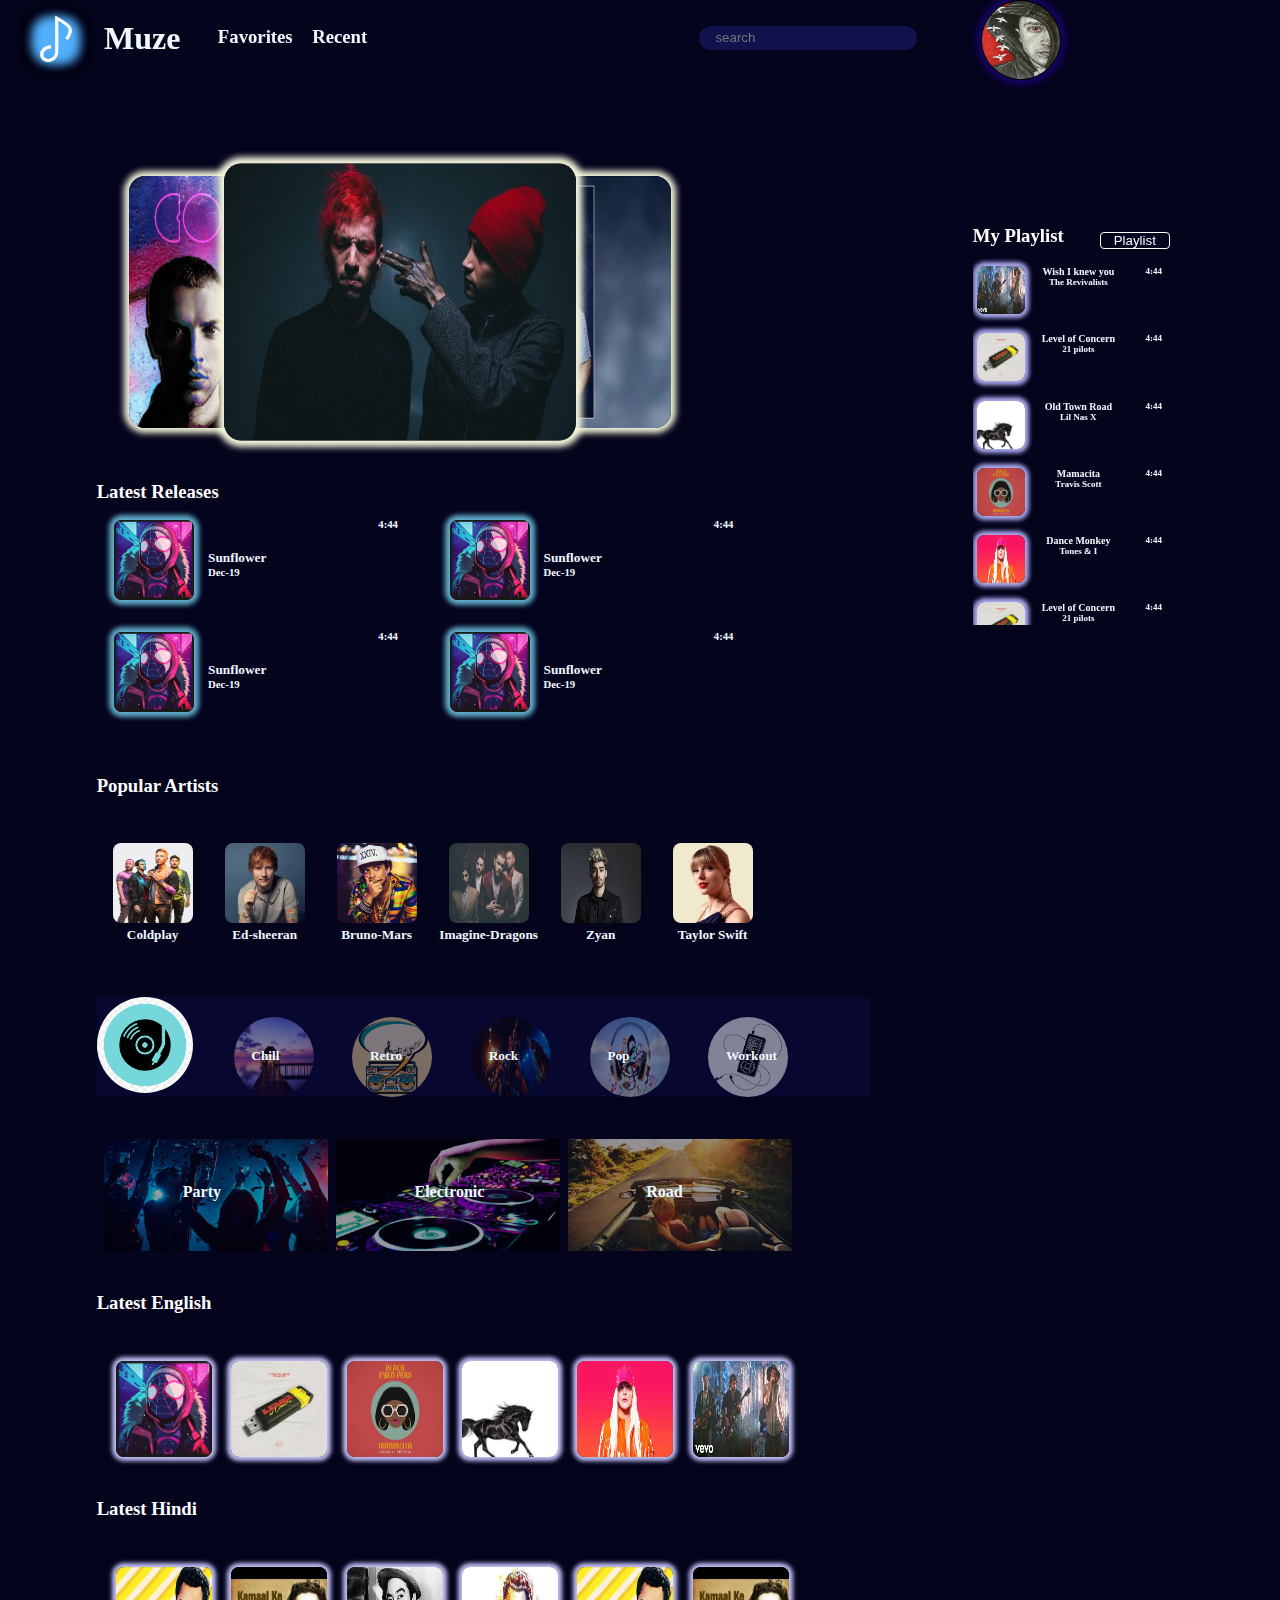
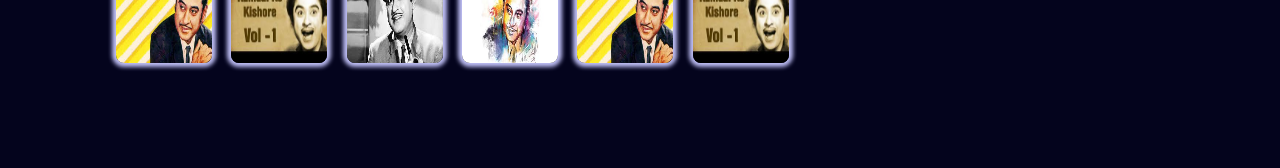
<file: index.html>
<!DOCTYPE html>
<html lang="en">
<head>
    <meta charset="UTF-8">
    <meta name="viewport" content="width=device-width, initial-scale=1.0">
    <title>Muze</title>
    <link rel="stylesheet" href="style.css">
    <link rel="stylesheet" href="https://use.fontawesome.com/releases/v5.5.0/css/all.css" integrity="sha384-B4dIYHKNBt8Bc12p+WXckhzcICo0wtJAoU8YZTY5qE0Id1GSseTk6S+L3BlXeVIU" crossorigin="anonymous">
    <link id="favicon" rel="icon" href="images/Icon/logo.png" type="image/png">
</head>
<body>
    <header>
       <nav>
            <div id="nav-content">
                <div id="logo">
                    <img src="images/Icon/logo.png" alt="">
                    <h1>Muze</h1>
                </div>   
                <div id="basics">
                    <h3>Favorites</h3>
                    <h3>Recent</h3>
                </div>
                <div id="searchbar">
                    <a href=""><i id="search" class="fas fa-search"></i></a> 
                        <input type="text" placeholder="search">
                        <a href=""><i id="mic" class="fas fa-microphone"></i></a>
                    </div>
                    <div id="profile">
                        <img src="images/profile.jpg" alt="">
                </div>
            </div> 
        </nav>    
    </header>
    <div id="content">
        <main>
            <div id="trending" class=".sec-content">
            <a href=""> <div id="first" class="banner relative">
                    <img src="images/banner/coldplay_banner.png" alt="">
                    <div class="play"><i class="fas fa-play"></i></div>
                </div></a>
                <a href=""> <div id="second" class="banner relative">
                    <img src="images/banner/twenty-one-pilots-1455106940-list-handheld-0.jpg" alt="">
                    <div class="play"><i class="fas fa-play"></i></div>
                </div></a>
                <a href=""> <div id="third" class="banner relative">
                    <img src="images/banner/maxresdefault.jpg" alt="">
                    <div class="play"><i class="fas fa-play"></i></div>
                </div></a>
            </div>
            <div id="latest-release" class="section">
                <h3 class="sec-heading">Latest Releases</h3>
                <div class="sec-content">
                    <div id="l-song_1"  class="latest-song">
                        <a href="#footer"><div class="image-play relative">
                            <img src="images/English-songs/sunflower.jpeg" alt="">
                            <div class="play"><i class="fas fa-play"></i></div>
                        </div></a>
                        <ul class="song-info">
                        <li><h5>Sunflower</h5></li>
                        <li><h6>Dec-19</h6></li>
                        </ul>
                        <ul class="song-duration">
                            <li><a href="#dropmenu_1"><i id="dots" class="fas fa-ellipsis-h"></i></a></li>
                            <li><h6>4:44</h6></li>
                        </ul>  
                        <div id="dropmenu_1" class="dropmenu">
                            <ul>
                                <li><img src="Fontawesome/svgs/solid/play.svg" alt=""> Play now
                                <a href="#l-song_1"><img id="close" src="Fontawesome/svgs/solid/plus.svg" alt=""></a></li>
                                <hr>
                                <li><img src="Fontawesome/svgs/solid/plus-square.svg" alt="">Add to queue</li>
                                <hr>
                                <li><img src="Fontawesome/svgs/solid/heart.svg" alt="">Add to favourites</li>
                                <hr>
                                <li><img src="Fontawesome/svgs/solid/info-circle.svg" alt="">Get info</li>
                            </ul>
                        </div>
                    </div> 
                    <div id="l-song_2" class="latest-song">
                        <a href="#footer"><div class="image-play relative">
                            <img src="images/English-songs/sunflower.jpeg" alt="">
                            <div class="play"><i class="fas fa-play"></i></div>
                        </div></a>
                    <ul class="song-info">
                    <li><h5>Sunflower</h5></li>
                    <li><h6>Dec-19</h6></li>
                    </ul>
                    <ul class="song-duration">
                        <li><a href="#dropmenu_2"><i class="fas fa-ellipsis-h"></i></a></li>
                        <li><h6>4:44</h6></li>
                    </ul>  
                    <div id="dropmenu_2" class="dropmenu">
                        <ul>
                            <li><img src="Fontawesome/svgs/solid/play.svg" alt=""> Play now
                            <a href="#l-song_2"><img id="close" src="Fontawesome/svgs/solid/plus.svg" alt=""></a></li>
                            <hr>
                            <li><img src="Fontawesome/svgs/solid/plus-square.svg" alt="">Add to queue</li>
                            <hr>
                            <li><img src="Fontawesome/svgs/solid/heart.svg" alt="">Add to favourites</li>
                            <hr>
                            <li><img src="Fontawesome/svgs/solid/info-circle.svg" alt="">Get info</li>
                        </ul>
                    </div>
                </div> 
                <div id="l-song_3" class="latest-song">
                    <a href="#footer"><div class="image-play relative">
                        <img src="images/English-songs/sunflower.jpeg" alt="">
                        <div class="play"><i class="fas fa-play"></i></div>
                    </div></a>
                    <ul class="song-info">
                    <li><h5>Sunflower</h5></li>
                    <li><h6>Dec-19</h6></li>
                    </ul>
                    <ul class="song-duration">
                        <li><a href="#dropmenu_3"><i class="fas fa-ellipsis-h"></i></a></li>
                        <li><h6>4:44</h6></li>
                    </ul>  
                    <div id="dropmenu_3" class="dropmenu">
                        <ul>
                            <li><img src="Fontawesome/svgs/solid/play.svg" alt=""> Play now
                            <a href="#l-song_3"><img id="close" src="Fontawesome/svgs/solid/plus.svg" alt=""></a></li>
                            <hr>
                            <li><img src="Fontawesome/svgs/solid/plus-square.svg" alt="">Add to queue</li>
                            <hr>
                            <li><img src="Fontawesome/svgs/solid/heart.svg" alt="">Add to favourites</li>
                            <hr>
                            <li><img src="Fontawesome/svgs/solid/info-circle.svg" alt="">Get info</li>
                        </ul>
                    </div>
                </div> 
                <div id="l-song_4" class="latest-song">
                    <a href="#footer"><div class="image-play relative">
                        <img src="images/English-songs/sunflower.jpeg" alt="">
                        <div class="play"><i class="fas fa-play"></i></div>
                    </div></a>
                    <ul class="song-info">
                    <li><h5>Sunflower</h5></li>
                    <li><h6>Dec-19</h6></li>
                    </ul>
                    <ul class="song-duration">
                        <li><a href="#dropmenu_4"><i class="fas fa-ellipsis-h"></i></a></li>
                        <li><h6>4:44</h6></li>
                    </ul>  
                    <div id="dropmenu_4" class="dropmenu">
                        <ul>
                            <li><img src="Fontawesome/svgs/solid/play.svg" alt=""> Play now
                            <a href="#l-song_4"><img id="close" src="Fontawesome/svgs/solid/plus.svg" alt=""></a></li>
                            <hr>
                            <li><img src="Fontawesome/svgs/solid/plus-square.svg" alt="">Add to queue</li>
                            <hr>
                            <li><img src="Fontawesome/svgs/solid/heart.svg" alt="">Add to favourites</li>
                            <hr>
                            <li><img src="Fontawesome/svgs/solid/info-circle.svg" alt="">Get info</li>
                        </ul>
                    </div>
                </div> 
            </div>
            </div>
            <div id="popular-artists" class="section">
                <h3 class="sec-heading">Popular Artists</h3>
                <div class="sec-content">
                    <a class="artist relative" href="playlist.html"><div ><img src="images/coldplay.png" alt="">
                        <div class="play"><i class="fas fa-play"></i></div><h5>Coldplay</h5>
                    </div></a>
                    <div class="artist relative"><img src="images/Ed-sheeran.jpeg" alt="">
                        <div class="play"><i class="fas fa-play"></i></div><h5>Ed-sheeran</h5>
                    </div>
                    <div class="artist relative"><img src="images/Bruno-mars.jpeg" alt="">
                        <div class="play"><i class="fas fa-play"></i></div><h5>Bruno-Mars</h5>
                    </div>
                    <div class="artist relative"><img src="images/imagine-dragons.jpeg" alt="">
                        <div class="play"><i class="fas fa-play"></i></div><h5>Imagine-Dragons</h5>
                    </div>
                    <div class="artist relative"><img src="images/Zyan.jpg" alt="">
                        <div class="play"><i class="fas fa-play"></i></div><h5>Zyan</h5>
                    </div>
                    <div class="artist relative"><img src="images/taylor-swift.jpeg" alt="">
                        <div class="play"><i class="fas fa-play"></i></div><h5>Taylor Swift</h5>
                    </div>
                </div>
            </div>
            <div id="song-genres" class="section">
                <div class="sec-content">
                <div id="icon"><img src="images/Icon/Genres.png" alt=""></div>
                <div class="genre relative"><img src="images/Icon/Genres/chill.jpeg" alt="">
                    <div class="play"><i class="fas fa-play"></i></div><h5>Chill</h5></div>
                <div class="genre relative"><img src="images/Icon/Genres/retro.jpeg" alt="">
                    <div class="play"><i class="fas fa-play"></i></div><h5>Retro</h5></div>
                <div class="genre relative"><img src="images/Icon/Genres/rock.jpeg" alt="">
                    <div class="play"><i class="fas fa-play"></i></div><h5>Rock</h5></div>
                <div class="genre relative"><img src="images/Icon/Genres/pop.jpeg" alt="">
                    <div class="play"><i class="fas fa-play"></i></div><h5>Pop</h5></div>
                <div class="genre relative"><img src="images/Icon/Genres/workout.png" alt="">
                    <div class="play"><i class="fas fa-play"></i></div><h5>Workout</h5></div>
                </div>
            </div>
            <div id="song-moods" class="section">
                <div class="sec-content">
                <div class="mood "><img src="images/mood/download.jpeg" alt="">
                    <h4>Party</h4></div>
                <div class="mood"><img src="images/mood/edm.jpeg" alt="">
                    <h4>Electronic</h4></div>
                <div class="mood"><img src="images/mood/roadtrip.jpeg" alt="">
                    <h4>Road</h4></div>
                </div>    
            </div>
            <div id="english-songs " class="section">
                <h3 class="sec-heading">Latest English</h3>
                <div class="sec-content">
                    
                <div class="e-song relative"><img class="song-image" src="images/English-songs/sunflower.jpeg" alt="">
                    <div class="play"><i class="fas fa-play"></i></div></div>
                <div class="e-song relative"><img class="song-image" src="images/English-songs/level of concern.jpeg" alt="">
                    <div class="play"><i class="fas fa-play"></i></div></div>
                <div class="e-song relative"><img class="song-image" src="images/English-songs/mamacita.jpeg" alt="">
                    <div class="play"><i class="fas fa-play"></i></div></div>
                <div class="e-song relative"><img class="song-image" src="images/English-songs/old-town-road.jpeg" alt="">
                    <div class="play"><i class="fas fa-play"></i></div></div>
                <div class="e-song relative"><img class="song-image" src="images/English-songs/dance-monkey.jpeg" alt="">
                    <div class="play"><i class="fas fa-play"></i></div></div>
                <div class="e-song relative"><img class="song-image" src="images/English-songs/wish i knew u.jpeg" alt="">
                    <div class="play"><i class="fas fa-play"></i></div></div>
                </div>
            </div>
            <div id="hindi-songs" class="section">
                <h3 class="sec-heading">Latest Hindi</h3>
                <div class="sec-content">
                
                <div class="h-song relative"><img class="song-image" src="images/hindi songs/kk1.jpeg" alt="">
                    <div class="play"><i class="fas fa-play"></i></div></div>
                <div class="h-song relative"><img class="song-image" src="images/hindi songs/kk2.jpeg" alt="">
                    <div class="play"><i class="fas fa-play"></i></div></div>
                <div class="h-song relative"><img class="song-image" src="images/hindi songs/kk3.jpeg" alt="">
                    <div class="play"><i class="fas fa-play"></i></div></div>
                <div class="h-song relative"><img class="song-image" src="images/hindi songs/kk4.jpeg" alt="">
                    <div class="play"><i class="fas fa-play"></i></div></div>
                <div class="h-song relative"><img class="song-image" src="images/hindi songs/kk1.jpeg" alt="">
                    <div class="play"><i class="fas fa-play"></i></div></div>
                <div class="h-song relative"><img class="song-image" src="images/hindi songs/kk2.jpeg" alt="">
                    <div class="play"><i class="fas fa-play"></i></div></div>
                
            </div>
            </div>
        </main> 
        <aside>
            <div id="playlist-queue">
            <div id="Playlist">
                <h3 class="sec-heading">My Playlist</h3>
                <div class="my-song relative">
                    <img src="images/English-songs/wish i knew u.jpeg" alt="">
                    <div class="play"><i class="fas fa-play"></i></div>
                    <div class="song-info">
                        <ul>
                        <li><h5>Wish I knew you</h5></li>
                        <li><h6>The Revivalists</h6></li>
                        </ul>
                    </div>
                        <ul class="song-duration">
                            <li><i class="fas fa-ellipsis-h"></i></li>
                            <li><h6>4:44</h6></li>
                        </ul>    
                </div>
                <div class="my-song relative">
                    <img src="images/English-songs/level of concern.jpeg" alt="">
                    <div class="play"><i class="fas fa-play"></i></div>
                    <ul class="song-info">
                    <li><h5>Level of Concern</h5></li>
                    <li><h6>21 pilots</h6></li>
                    </ul>
                    <ul class="song-duration">
                        <li><i class="fas fa-ellipsis-h"></i></li>
                        <li><h6>4:44</h6></li>
                    </ul>    
                </div>
                <div class="my-song relative">
                    <img src="images/English-songs/old-town-road.jpeg" alt="">
                    <div class="play"><i class="fas fa-play"></i></div>
                    <ul class="song-info">
                    <li><h5>Old Town Road</h5></li>
                    <li><h6>Lil Nas X</h6></li>
                    </ul>
                    <ul class="song-duration">
                        <li><i class="fas fa-ellipsis-h"></i></li>
                        <li><h6>4:44</h6></li>
                    </ul>    
                </div>
                <div class="my-song relative">
                    <img src="images/English-songs/mamacita.jpeg" alt="">
                    <div class="play"><i class="fas fa-play"></i></div>
                    <ul class="song-info">
                    <li><h5>Mamacita</h5></li>
                    <li><h6>Travis Scott</h6></li>
                    </ul>
                    <ul class="song-duration">
                        <li><i class="fas fa-ellipsis-h"></i></li>
                        <li><h6>4:44</h6></li>
                    </ul>    
                </div>
                <div class="my-song relative">
                    <img src="images/English-songs/dance-monkey.jpeg" alt="">
                    <div class="play"><i class="fas fa-play"></i></div>
                    <ul class="song-info">
                    <li><h5>Dance Monkey</h5></li>
                    <li><h6>Tones & I</h6></li>
                    </ul>
                    <ul class="song-duration">
                        <li><i class="fas fa-ellipsis-h"></i></li>
                        <li><h6>4:44</h6></li>
                    </ul>    
                </div>
                <div class="my-song relative">
                    <img src="images/English-songs/level of concern.jpeg" alt="">
                    <div class="play"><i class="fas fa-play"></i></div>
                    <ul class="song-info">
                    <li><h5>Level of Concern</h5></li>
                    <li><h6>21 pilots</h6></li>
                    </ul>
                    <ul class="song-duration">
                        <li><i class="fas fa-ellipsis-h"></i></li>
                        <li><h6>4:44</h6></li>
                    </ul>    
                </div>
                <div class="my-song relative">
                    <img src="images/English-songs/old-town-road.jpeg" alt="">
                    <div class="play"><i class="fas fa-play"></i></div>
                    <ul class="song-info">
                    <li><h5>Old Town Road</h5></li>
                    <li><h6>Lil Nas X</h6></li>
                    </ul>
                    <ul class="song-duration">
                        <li><i class="fas fa-ellipsis-h"></i></li>
                        <li><h6>4:44</h6></li>
                    </ul>    
                </div>
                <div class="my-song relative">
                    <img src="images/English-songs/mamacita.jpeg" alt="">
                    <div class="play"><i class="fas fa-play"></i></div>
                    <ul class="song-info">
                    <li><h5>Mamacita</h5></li>
                    <li><h6>Travis Scott</h6></li>
                    </ul>
                    <ul class="song-duration">
                        <li><i class="fas fa-ellipsis-h"></i></li>
                        <li><h6>4:44</h6></li>
                    </ul>    
                </div>
                <div class="my-song relative">
                    <img src="images/English-songs/dance-monkey.jpeg" alt="">
                    <div class="play"><i class="fas fa-play"></i></div>
                    <ul class="song-info">
                    <li><h5>Dance Monkey</h5></li>
                    <li><h6>Tones & I</h6></li>
                    </ul>
                    <ul class="song-duration">
                        <li><i class="fas fa-ellipsis-h"></i></li>
                        <li><h6>4:44</h6></li>
                    </ul>    
                </div>
            </div>
            <div id="list-menu" class="dropdown">
                <button class="dropbtn">Playlist</button>
                <div class="dropdown-content">
                <a href="#list-menu">Playlist</a>
                <a href="#queue">Queue</a>
                </div>
            </div>
            <div id="queue">
                <h3 class="sec-heading">Queue</h3>
                <div class="my-song relative">
                    <img src="images/English-songs/level of concern.jpeg" alt="">
                    <div class="play"><i class="fas fa-play"></i></div>
                    <ul class="song-info">
                    <li><h5>Level of Concern</h5></li>
                    <li><h6>21 pilots</h6></li>
                    </ul>
                    <ul class="song-duration">
                        <li><i class="fas fa-ellipsis-h"></i></li>
                        <li><h6>4:44</h6></li>
                    </ul>    
                </div>
                <div class="my-song relative">
                    <img src="images/English-songs/wish i knew u.jpeg" alt="">
                    <div class="play"><i class="fas fa-play"></i></div>
                    <div class="song-info">
                    <ul>
                    <li><h5>Wish I knew you</h5></li>
                    <li><h6>The Revivalists</h6></li>
                    </ul>
                </div>
                <div class="song-duration">
                    <ul>
                        <li><i class="fas fa-ellipsis-h"></i></li>
                        <li><h6>4:44</h6></li>
                    </ul>    
                </div>
                </div>
                <div class="my-song relative">
                    <img src="images/English-songs/old-town-road.jpeg" alt="">
                    <div class="play"><i class="fas fa-play"></i></div>
                    <ul class="song-info">
                    <li><h5>Old Town Road</h5></li>
                    <li><h6>Lil Nas X</h6></li>
                    </ul>
                    <ul class="song-duration">
                        <li><i class="fas fa-ellipsis-h"></i></li>
                        <li><h6>4:44</h6></li>
                    </ul>    
                </div>
                <div class="my-song relative">
                    <img src="images/English-songs/mamacita.jpeg" alt="">
                    <div class="play"><i class="fas fa-play"></i></div>
                    <ul class="song-info">
                    <li><h5>Mamacita</h5></li>
                    <li><h6>Travis Scott</h6></li>
                    </ul>
                    <ul class="song-duration">
                        <li><i class="fas fa-ellipsis-h"></i></li>
                        <li><h6>4:44</h6></li>
                    </ul>    
                </div>
                <div class="my-song relative">
                    <img src="images/English-songs/dance-monkey.jpeg" alt="">
                    <div class="play"><i class="fas fa-play"></i></div>
                    <ul class="song-info">
                    <li><h5>Dance Monkey</h5></li>
                    <li><h6>Tones & I</h6></li>
                    </ul>
                    <ul class="song-duration">
                        <li><i class="fas fa-ellipsis-h"></i></li>
                        <li><h6>4:44</h6></li>
                    </ul>    
                </div>
                <div class="my-song relative">
                    <img src="images/English-songs/level of concern.jpeg" alt="">
                    <div class="play"><i class="fas fa-play"></i></div>
                    <ul class="song-info">
                    <li><h5>Level of Concern</h5></li>
                    <li><h6>21 pilots</h6></li>
                    </ul>
                    <ul class="song-duration">
                        <li><i class="fas fa-ellipsis-h"></i></li>
                        <li><h6>4:44</h6></li>
                    </ul>    
                </div>
                <div class="my-song relative">
                    <img src="images/English-songs/old-town-road.jpeg" alt="">
                    <div class="play"><i class="fas fa-play"></i></div>
                    <ul class="song-info">
                    <li><h5>Old Town Road</h5></li>
                    <li><h6>Lil Nas X</h6></li>
                    </ul>
                    <ul class="song-duration">
                        <li><i class="fas fa-ellipsis-h"></i></li>
                        <li><h6>4:44</h6></li>
                    </ul>    
                </div>
                <div class="my-song relative">
                    <img src="images/English-songs/mamacita.jpeg" alt="">
                    <div class="play"><i class="fas fa-play"></i></div>
                    <ul class="song-info">
                    <li><h5>Mamacita</h5></li>
                    <li><h6>Travis Scott</h6></li>
                    </ul>
                    <ul class="song-duration">
                        <li><i class="fas fa-ellipsis-h"></i></li>
                        <li><h6>4:44</h6></li>
                    </ul>    
                </div>
                <div class="my-song relative">
                    <img src="images/English-songs/dance-monkey.jpeg" alt="">
                    <div class="play"><i class="fas fa-play"></i></div>
                    <ul class="song-info">
                    <li><h5>Dance Monkey</h5></li>
                    <li><h6>Tones & I</h6></li>
                    </ul>
                    <ul class="song-duration">
                        <li><i class="fas fa-ellipsis-h"></i></li>
                        <li><h6>4:44</h6></li>
                    </ul>    
                </div>
            </div>
        </div>  
        </aside>   
    </div>
    <footer id="footer" >
        <div id="player">
            <div id="play-logo">
                    <div class="playing-song">
                        <img src="images/English-songs/sunflower.jpeg" alt="">
                        <ul class="song-info">
                        <li><h5>Sunflower</h5></li>
                        <li><h6>4:44</h6></li>
                        </ul>
                    </div>
            </div>   
            <a href="#l-song_1"><div id="terminator">
                <h1>X</h1>
            </div></a> 
        </div>
        
    </footer>
</body>
</html>
</file>
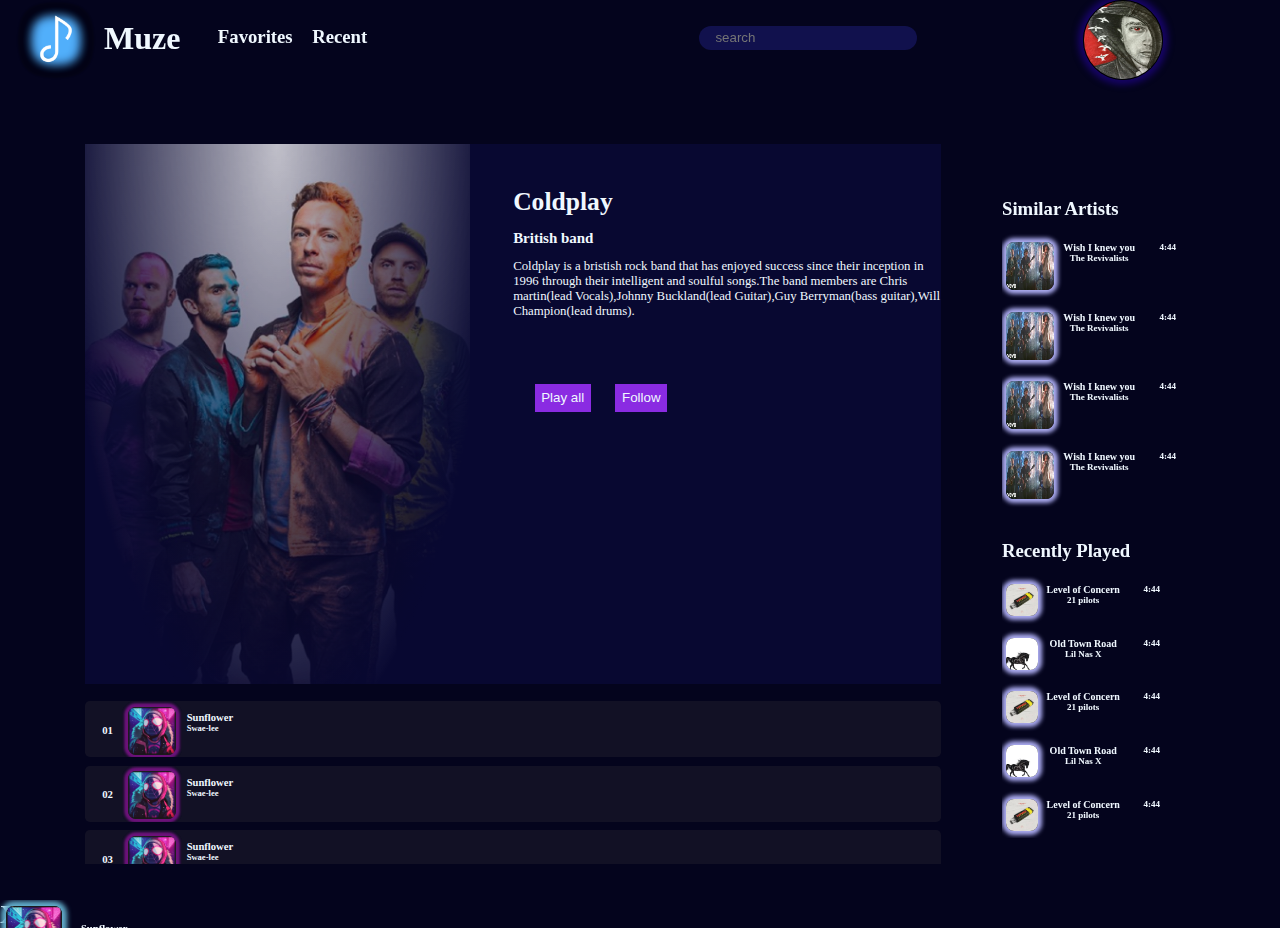
<file: playlist.html>
<!DOCTYPE html>
<html lang="en">
<head>
    <meta charset="UTF-8">
    <meta name="viewport" content="width=device-width, initial-scale=1.0">
    <link id="favicon" rel="icon" href="images/coldplay.png" type="image/png">
    <link rel="stylesheet" href="https://use.fontawesome.com/releases/v5.5.0/css/all.css" integrity="sha384-B4dIYHKNBt8Bc12p+WXckhzcICo0wtJAoU8YZTY5qE0Id1GSseTk6S+L3BlXeVIU" crossorigin="anonymous">
    <link rel="stylesheet" href="playlist.css">
    <title>Coldplay</title>
</head>
<body>
    <header>
        <nav>
            <div id="nav-content">
                <div id="logo">
                    <img src="images/Icon/logo.png" alt="">
                    <h1>Muze</h1>
                </div>   
                <div id="basics">
                    <h3>Favorites</h3>
                    <h3>Recent</h3>
                </div>
                <div id="searchbar">
                    <a href=""><i id="search" class="fas fa-search"></i></a> 
                        <input type="text" placeholder="search">
                        <a href=""><i id="mic" class="fas fa-microphone"></i></a>
                    </div>
                    <div id="profile">
                        <img src="images/profile.jpg" alt="">
                </div>
            </div> 
        </nav>    
    </header>
    <div id="content">
        <main>
            <div id="banner">
                <div id="banner-image">
                    
                </div>   
               <div class="description">
                   <h1 class="sub-sec">Coldplay</h1>
                   <h3 class="sub-sec">British band</h3>
                   <p class="sub-sec">
                       Coldplay is a bristish rock band that has enjoyed success since their inception in 1996 through their intelligent and soulful songs.The band members are Chris martin(lead Vocals),Johnny Buckland(lead Guitar),Guy Berryman(bass guitar),Will Champion(lead drums).
                   </p>
                   <div id="buttons">
                        <button>Play all</button>
                        <button>Follow</button>
                    </div>
               </div>
            </div>
            <div id="playlist-songs">
                
                <div class="song" id="target_song_1">
                    <div class="srno">
                        <h6>01</h6>
                    </div>
                    <a href="#footer">
                    <div class="image-play relative">
                        <img src="images/English-songs/sunflower.jpeg" alt="">
                        <div class="play"><i class="fas fa-play"></i></div>
                    </div>
                    </a>
                    <ul class="song-info">
                        <li><h5>Sunflower</h5></li>
                        <li><h6>Swae-lee</h6></li>
                    </ul>
                </div>
                <div class="song">
                    <div class="srno">
                        <h6>02</h6>
                    </div>
                    <div class="image-play relative">
                        <img src="images/English-songs/sunflower.jpeg" alt="">
                        <div class="play"><i class="fas fa-play"></i></div>
                    </div>
                    <ul class="song-info">
                        <li><h5>Sunflower</h5></li>
                        <li><h6>Swae-lee</h6></li>
                    </ul>
                </div>
                <div class="song">
                    <div class="srno">
                        <h6>03</h6>
                    </div>
                    <div class="image-play relative">
                        <img src="images/English-songs/sunflower.jpeg" alt="">
                        <div class="play"><i class="fas fa-play"></i></div>
                    </div>
                    <ul class="song-info">
                        <li><h5>Sunflower</h5></li>
                        <li><h6>Swae-lee</h6></li>
                    </ul>
                </div>
                <div class="song">
                    <div class="srno">
                        <h6>04</h6>
                    </div>
                    <div class="image-play relative">
                        <img src="images/English-songs/sunflower.jpeg" alt="">
                        <div class="play"><i class="fas fa-play"></i></div>
                    </div>
                    <ul class="song-info">
                        <li><h5>Sunflower</h5></li>
                        <li><h6>Swae-lee</h6></li>
                    </ul>
                </div>
                <div class="song">
                    <div class="srno">
                        <h6>05</h6>
                    </div>
                    <div class="image-play relative">
                        <img src="images/English-songs/sunflower.jpeg" alt="">
                        <div class="play"><i class="fas fa-play"></i></div>
                    </div>
                    <ul class="song-info">
                        <li><h5>Sunflower</h5></li>
                        <li><h6>Swae-lee</h6></li>
                    </ul>
                </div>
                <div class="song">
                    <div class="srno">
                        <h6>06</h6>
                    </div>
                    <div class="image-play relative">
                        <img src="images/English-songs/sunflower.jpeg" alt="">
                        <div class="play"><i class="fas fa-play"></i></div>
                    </div>
                    <ul class="song-info">
                        <li><h5>Sunflower</h5></li>
                        <li><h6>Swae-lee</h6></li>
                    </ul>
                </div>
                <div class="song">
                    <div class="srno">
                        <h6>07</h6>
                    </div>
                    <div class="image-play relative">
                        <img src="images/English-songs/sunflower.jpeg" alt="">
                        <div class="play"><i class="fas fa-play"></i></div>
                    </div>
                    <ul class="song-info">
                        <li><h5>Sunflower</h5></li>
                        <li><h6>Swae-lee</h6></li>
                    </ul>
                </div>
            </div>
        </main> 
        <aside>
            <div id="playlist-queue">
            <div id="related">
                <h3 class="sec-heading">Similar Artists</h3>
                <div class="my-song relative">
                    <img src="images/English-songs/wish i knew u.jpeg" alt="">
                    <div class="play"><i class="fas fa-play"></i></div>
                    <div class="song-info">
                        <ul>
                        <li><h5>Wish I knew you</h5></li>
                        <li><h6>The Revivalists</h6></li>
                        </ul>
                    </div>
                    <div class="song-duration">
                        <ul>
                            <li><i class="fas fa-ellipsis-h"></i></li>
                            <li><h6>4:44</h6></li>
                        </ul>    
                    </div>
                </div>
                <div class="my-song relative">
                    <img src="images/English-songs/wish i knew u.jpeg" alt="">
                    <div class="play"><i class="fas fa-play"></i></div>
                    <div class="song-info">
                        <ul>
                        <li><h5>Wish I knew you</h5></li>
                        <li><h6>The Revivalists</h6></li>
                        </ul>
                    </div>
                    <div class="song-duration">
                        <ul>
                            <li><i class="fas fa-ellipsis-h"></i></li>
                            <li><h6>4:44</h6></li>
                        </ul>    
                    </div>
                </div>
                <div class="my-song relative">
                    <img src="images/English-songs/wish i knew u.jpeg" alt="">
                    <div class="play"><i class="fas fa-play"></i></div>
                    <div class="song-info">
                        <ul>
                        <li><h5>Wish I knew you</h5></li>
                        <li><h6>The Revivalists</h6></li>
                        </ul>
                    </div>
                    <div class="song-duration">
                        <ul>
                            <li><i class="fas fa-ellipsis-h"></i></li>
                            <li><h6>4:44</h6></li>
                        </ul>    
                    </div>
                </div>
                <div class="my-song relative">
                    <img src="images/English-songs/wish i knew u.jpeg" alt="">
                    <div class="play"><i class="fas fa-play"></i></div>
                    <div class="song-info">
                        <ul>
                        <li><h5>Wish I knew you</h5></li>
                        <li><h6>The Revivalists</h6></li>
                        </ul>
                    </div>
                    <div class="song-duration">
                        <ul>
                            <li><i class="fas fa-ellipsis-h"></i></li>
                            <li><h6>4:44</h6></li>
                        </ul>    
                    </div>
                </div>
            </div>
            <div id="recent">
                <h3 class="sec-heading">Recently Played</h3>
                <div class="my-song relative">
                    <img src="images/English-songs/level of concern.jpeg" alt="">
                    <div class="play"><i class="fas fa-play"></i></div>
                    <ul class="song-info">
                    <li><h5>Level of Concern</h5></li>
                    <li><h6>21 pilots</h6></li>
                    </ul>
                    <ul class="song-duration">
                        <li><i class="fas fa-ellipsis-h"></i></li>
                        <li><h6>4:44</h6></li>
                    </ul>    
                </div>
                <div class="my-song relative">
                    <img src="images/English-songs/old-town-road.jpeg" alt="">
                    <div class="play"><i class="fas fa-play"></i></div>
                    <ul class="song-info">
                    <li><h5>Old Town Road</h5></li>
                    <li><h6>Lil Nas X</h6></li>
                    </ul>
                    <ul class="song-duration">
                        <li><i class="fas fa-ellipsis-h"></i></li>
                        <li><h6>4:44</h6></li>
                    </ul>    
                </div>
                <div class="my-song relative">
                    <img src="images/English-songs/level of concern.jpeg" alt="">
                    <div class="play"><i class="fas fa-play"></i></div>
                    <ul class="song-info">
                    <li><h5>Level of Concern</h5></li>
                    <li><h6>21 pilots</h6></li>
                    </ul>
                    <ul class="song-duration">
                        <li><i class="fas fa-ellipsis-h"></i></li>
                        <li><h6>4:44</h6></li>
                    </ul>    
                </div>
                <div class="my-song relative">
                    <img src="images/English-songs/old-town-road.jpeg" alt="">
                    <div class="play"><i class="fas fa-play"></i></div>
                    <ul class="song-info">
                    <li><h5>Old Town Road</h5></li>
                    <li><h6>Lil Nas X</h6></li>
                    </ul>
                    <ul class="song-duration">
                        <li><i class="fas fa-ellipsis-h"></i></li>
                        <li><h6>4:44</h6></li>
                    </ul>    
                </div>
                <div class="my-song relative">
                    <img src="images/English-songs/level of concern.jpeg" alt="">
                    <div class="play"><i class="fas fa-play"></i></div>
                    <ul class="song-info">
                    <li><h5>Level of Concern</h5></li>
                    <li><h6>21 pilots</h6></li>
                    </ul>
                    <ul class="song-duration">
                        <li><i class="fas fa-ellipsis-h"></i></li>
                        <li><h6>4:44</h6></li>
                    </ul>    
                </div>
            </div>
        </div>  
        </aside>   
        </div>
        <footer id="footer" >
            <div id="player">
                <div id="play-logo">
                        <div class="playing-song">
                            <img src="images/English-songs/sunflower.jpeg" alt="">
                            <ul class="song-info">
                            <li><h5>Sunflower</h5></li>
                            <li><h6>4:44</h6></li>
                            </ul>
                        </div>
                </div>   
                <a href="#target_song_1"><div id="terminator">
                    <h1>X</h1>
                </div></a> 
            </div>
            
        </footer>
</body>
</html>
</file>
<file: style.css>
*
{
    margin: 0;
    padding: 0;
    box-sizing: border-box;
}
body{
    font-size: 16px;
    font-family: cursive;
    background-color: rgb(4, 4, 29);
    color: aliceblue;
}
/* Navigation-bar */
header
{
    padding: 1em;
    padding-top: 0;
    background-color: transparent;
}
nav
{
    width: 100vw;
    height: 5em;
    color: aliceblue;
    background-color:rgb(4, 4, 29) ;
    position: fixed;
    z-index: 10;
}
#nav-content
{
    width: 100%;
    height: 5em;
    display: flex;
    flex-direction: row;
    flex-wrap: wrap;
    position: relative;
}
#logo
{
    height: 100%;
    width: 5em;
    display: flex;
    flex-direction: row;
    /* flex-wrap: wrap; */
    position: relative;
}
#logo img{
    height: 100%;
    width: 100%;
}
#logo h1{
    margin-top: 25%;
    margin-left: 10%;
}
#basics
{
  left: 8%;
    margin-top: 2%;
    display: flex;
    flex-direction: row;
    position: relative;
}
#basics h3{
    margin-left: 15%;
}
#searchbar
{
    width: auto;
    height: 1.5em;
    background-color:rgb(17, 17, 77);
    border-radius: 1em;
    left: 37%;
    margin-top: 2%;
    display: flex;
    flex-direction: row;
    padding-left: .5em;
    padding-right: 0.5em;
    position: relative;
}
#search
{
    width: 1.5em;
    height: 1.5em;
    margin-right: 0.5em;
    color: aliceblue;
}
#searchbar input{
    width: 14.5em;
    height: 1.8em;
    border: none;
    color: aliceblue;
    background-color: transparent;
}
#mic
{
    width: 1.5em;
    height: 1.5em;
    color: aliceblue;
}
#profile
{
    height: 100%;
    width: 5em;
    left: 42%;
    position: relative;
}
#profile img{
    height: 100%;
    width: 100%;
    border-radius: 50%;
    border: 1px solid black;
    box-shadow:0px 0px 6px 5px rgb(22, 4, 100);
}
/* Main-Section */
#content
     {
        margin-top: 10%;
         margin-bottom: 5%;
         height: auto;
         width: auto;
         position: relative;
         display: flex;
     }
 main{
        width: 65vw;
        height: auto;
        display: inline-block;
        margin-left: 3%;
        margin-right: 8%;
        position: sticky;
    }
    .sec-heading
{
    margin-bottom: 1%;
    color: white;
}
.sec-content
{
   height: auto;
   width: auto; 
   display: flex;
   flex-wrap: wrap;
   flex-direction: row;
}
.section
{
    margin-left: 7%;
    margin-top: 5%;
    margin-bottom: 5%;
}
/* Usecase Classes */
a{
    text-decoration: none;
    color: aliceblue;
}
.relative
{
    position: relative;
    
}
.relative:hover .play
{
    background-color: rgba(146, 145, 145, 0.472);
    color: aliceblue;
    border-radius: 1em;
}
.play
{
    transition: all 0.5s ease-in-out;
    position: absolute;
    top: 0;
    left: 0;
    height: 100%;
    width: 100%;
    color: transparent;
    text-align: center;
    padding: 10px;
    /* display: none; */
}
.play i{
    height: 10%;
    width: 10%;
    position: relative;
    /* top: 40%; */
}
  /* Banners */
    #trending
    {
        width: auto;
        /* background-color: aquamarine; */
        position: relative;
        padding: 2em;
        margin-left: 7%;
    }
    .banner
    {
        height: 28vh;
        width: 25vw;
        /* background-color: brown; */
        display: inline-block;
        border-radius: 1em;
        box-shadow:0px 0px 6px 5px beige;
        transition: 0.5s ease-in-out;
        position: relative;
    }
    .banner img
    {
        height: 100%;
        width: 100%;
        border-radius: 1em;
    }
    #first
    {
        position: relative;
    }
    #first:hover,#second:hover,#third:hover
    {
        transform:scale(1.2);
        z-index: 2;
    }
    #second
    {
        margin-left: -30%;
        transform: scale(1.1);
        z-index: 1;
        position: relative;
    }
    #third
    {
        margin-left: -30%;
        position: relative;
    }
    /* Latest-Releases */
     
    #latest-release
    {
        margin-top: 2%;
        width: auto;
        height: auto;
        margin-left: 7%;
    }
    .latest-song
    {
        width: 20em;
        height: 6em;
        display: flex;
        margin-left: 2%;
        margin-top: 1%;
        margin-bottom: 1%;
        position: relative;
    }
    .latest-song .image-play{
        height: 5em;
        width: 5em;
        border-radius: 0.5em;
        margin-top: 2.5%;
        margin-left: 2.5%;
        box-shadow: 0px 0px 5px 5px rgb(97, 172, 202);
    }
    .image-play img
    {
        height: 100%;
        width: 100%;
        border-radius: 0.5em;
    }
    .image-play:hover .play
    {
        height: 100%;
        width: 100%;
        border-radius: 0.5em;
    }
    .latest-song ul{
        list-style: none;
    }
    .latest-song .song-info
    {
        margin-left: 5%;
        margin-top: 10%;
    }
    .latest-song .song-duration
    {
        margin-left: 35%;
    }
    .latest-song .song-duration i{
        font-size: 30px;
    }
    .dropmenu
    {
        height: 0;
        width: 0;
        overflow: hidden;
        position: relative;
        z-index: 1;
    }
    #dropmenu_1:target
    {

        width: 8em;
        height: 8em;
        position: absolute;
        background-color: white;
        color: black;
        transition:all 0.5s ease-in-out;
        top: 1.7em;
        right: 2em;
        font-size: 0.8em;
    }
    #dropmenu_2:target
    {

        width: 8em;
        height: 8em;
        position: absolute;
        background-color: white;
        color: black;
        transition:all 0.5s ease-in-out;
        top: 1.7em;
        right: 2em;
        font-size: 0.8em;
    }
    #dropmenu_3:target
    {

        width: 8em;
        height: 8em;
        position: absolute;
        background-color: white;
        color: black;
        transition:all 0.5s ease-in-out;
        top: 1.7em;
        right: 2em;
        font-size: 0.8em;
    }
    #dropmenu_4:target
    {

        width: 8em;
        height: 8em;
        position: absolute;
        background-color: white;
        color: black;
        transition:all 0.5s ease-in-out;
        top: 1.7em;
        right: 2em;
        font-size: 0.8em;
    }
    .dropmenu li img{
        height: 12px;
        width: 12px;
        margin-right: 5px;
    }
    #close
    {
        color: red;
        transform: rotate(45deg);
    }
    /* Popular-Artists */
    
    .artist
    {
        height: 7em;
        width: 7em;
        display: inline-block;
        margin-top: 5%;
        text-align: center;
    }
    .artist img{
        height: 5em;
        width: 5em;
        border-radius: 0.5em;
    }
    /* Genres */
        #song-genres .sec-content
    {
        background-color: rgb(7, 7, 47);
        width: auto;
    }
    #icon img
    {
       height: 6em;
       width: 6em;
        border-radius: 50%;
        transition: 1s ease-in-out;
    
    }
    .genre 
    {
        height: 5em;
        width: 5em;
        margin-left: 5%;
        margin-top: 2.5%;
        position: relative;
    }
    .genre h5{
        position: absolute;
        left: 25%;
        top: 40%;
    }
    .genre img
    {
        height:100%;
        width: 100%;
        border-radius: 50%;
        opacity: 0.5;
        transition: 1s ease-in-out;
        margin-left: 3%;
        margin-top: 1%;
    }
    /* Mood */
        .mood
    {
        width: 14em;
        height: 7em;
        /* background-color: blueviolet; */
        margin-left: 1%;
        display: inline-block;
        overflow: hidden;
        position: relative;
    }
    .mood img{
        height: 100%;
        width: 100%;
        transition: 1s ease-in-out;
        opacity: 0.6;
        position: absolute;
    }
    .mood img:hover
    {
        transform: scale(1.5);
    }
    .mood h4{
        position: absolute;
        left: 35%;
        top: 40%;
    }
    .e-song
    {
        height: 6em;
        width: 6em;
        display: inline-block;
        margin-top: 5%;
        margin-left: 2.5%;
        text-align: center;
    }
    .h-song
    {
        height: 6em;
        width: 6em;
        display: inline-block;
        margin-top: 5%;
        margin-left: 2.5%;
        text-align: center;
    }
    .song-image{
        height: 100%;
        width: 100%;
        border-radius: 0.5em;
        box-shadow:  0px 0px 4px 4px rgb(191, 191, 246);;
    }
/* Aside-section */
aside{
    display: inline-block;
    vertical-align: top;
    top: 25%;
    width: 16vw;
    height: 25em;
    overflow-y: scroll;
   position: sticky;
}
aside::-webkit-scrollbar
{
    display: none;
}
#playlist-queue
{
    position: relative;
}
    /* Playlist */
    #Playlist
    {
        width: 15vw;
        height: 80vh;
        position: relative;
    }
    /* Dropdown */
    .dropbtn
    {
        background-color:transparent;
        border: 1px solid white;
        width: 70px;
        border-radius: 0.3em;
        color: aliceblue;
        position: absolute;
        z-index: 2;
    }
    .dropbtn:hover {
        background-color: #ffffff;
        color: rgb(54, 81, 155);
    }
    .dropdown
    {
        position: absolute;
        top: 1%;
        right: 38%;
        color: aliceblue;
    }
    .dropdown-content{
        display: none;
        position: absolute;
        min-width: 50px;
        background-color:rgb(4, 4, 29);;
        box-shadow: 0px 0px 6px 6px beige;
        z-index: 3;
    }
    .dropdown-content a {
        color: aliceblue;
        padding: 5px 6px;
        text-decoration: none;
        display: block;
      }
      .dropdown-content a:hover {background-color:rgb(17, 17, 73);}

        .dropdown:hover .dropdown-content {display: block;}

        .dropdown:hover .dropbtn {background-color: rgb(4, 4, 29);}
    /*Queue  */
    #queue
    {
        height: 0;
        width: 0;
        overflow: hidden;
        position: relative;
        z-index: 1;
    }
    #queue:target
    {

        width: 15vw;
        height: 80vh;
        position: absolute;
        background-color: rgb(4, 4, 29);
        transition:all 0.5s ease-in-out;
        top: 0;

    }
    #Playlist .sec-heading
    {
        margin-bottom: 8%;
    }
    #Playlist ul
    {
        list-style: none;
    }
    .my-song 
    {
        width: 100%;
        height: auto;
        display: flex;
        margin-left: 2%;
        margin-top: 10%;
        margin-bottom: 1%;
        text-align: center;
    }
    .my-song img{
        width: 3em;
        height: 3em;
        border-radius: 0.5em;
        box-shadow: 0px 0px 4px 4px rgb(171, 171, 240);
    }
    .my-song ul{
        list-style: none;
    }
    .my-song .song-info
    {
        width: 6em;
        margin-left: 3%;
        margin-top: 0%;
    }
    .my-song .song-duration
    {
        margin-left: 10%;
        font-size: 10px;
    }
    .my-song h5{
        font-size: 10px;
    }
    .my-song h6{
        font-size: 9px;
    }
    .my-song i{
        font-size: 10px;
    }

/* Animations */
@keyframes Slide
{
    from
    {
        transform: translateX(0);
    }
    to
    {
        transform: translateX(-5em);
    }
}
/* Player */
#footer
{
    height: 0;
    width: 0;
    overflow: hidden;
    position: fixed;
    bottom: 0;
}
#footer:target
{
    position: fixed;
    width: 100vw;
    height: 4em;
    background-image: url(images/Audio-Player.png);
    background-position: center;
    background-size: cover;
    bottom: 0;
    /* display: none; */
}
#player-image
{
    height: 100%;
    width: 100%;
}
#player
{
    position: relative;
}
#play-logo
{
    height: 4em;
    width: 12em;
    overflow-x: scroll;
    margin-left: 2%;
    display: inline-block;
    /* background-color:rgb(4, 4, 29)  ; */
    position: absolute;
}
#play-logo::-webkit-scrollbar
{
    display: none;
}
.playing-song img{
    height: 3.5em;
    width: 3.5em;
    border-radius: 0.5em;
    margin-top: 3%;
    margin-left: 3%;
    box-shadow: 0px 0px 5px 5px rgb(97, 172, 202);
    z-index: 1;
}
.playing-song ul{
    list-style: none;
    margin-left: 10%;
        margin-top: 20%;
}
.playing-song 
{
    display: flex;
    flex-direction: row;
    
}
.playing-song .song-info
{
    animation: Slide  4s ease-in-out infinite;
    margin-top: 12%;
}
#terminator
{
    position: absolute;
    margin-left:98%;
    color: aliceblue;
    text-align: center;
    height: auto;
    width: auto;
    display: inline-block;
    font-size: 13px;
}
@media screen and (max-width:1050px)
{   
    #basics
    {
        margin-top: 3%;
    }
    #searchbar
    {
        left: 25%;
        margin-top: 3%;
    }
   
    #profile
    {
        left: 30%;
    }
    
    main
    {
        margin-right: 3%;
    }
    aside
    {
        top: 25%;
    width: 20vw;
    height: 30em;
    }
    aside .my-song
    {
        width: 100%;
       
    }
    .sec-content
    {
        width:40vw
    }
    .banner
    {
        height: 30vh;
        width: 28vw;
    }
}
@media screen and (max-width:885px)
{
    #logo
    {
        position: relative;
        left: 5%;
    }
    #basics
    {
        display: none;
    }
    #searchbar
    {
        left: 20%;
        margin-top: 3%;
    }
   
    #profile
    {
        left: 32%;
    }
    aside
    {
        display: none;
    }
    main
    {
        width: 100%;
        margin-left: 1%;
        margin-right: 1%;
    }
    #content
    {
        width: 100%;
        transform: scale(0.95);
    }
    .sec-content
    {
        width:100vw;
    }
    #trending
    {
        margin-left: 0%;
    }
    .banner
    {
        height: 30vh;
        width: 50%;
        display: inline-block;
        margin-left: 20%;
    }
    #second
    {
        margin-top: -30%;
        transform: scale(1.1);
        z-index: 1;
        position: relative;
        margin-left: 20%;
    }
    #third
    {
        margin-top: -30%;
        position: relative;
        margin-left: 20%;
    }
    
}
@media screen and (max-width:620px)
{
    #logo
    {
        position: relative;
        left: 5%;
    }
    #basics
    {
        display: none;
    }
    #searchbar
    {
        left: 30%;
        margin-top: 8%;
        background-color: transparent;
    }
    #searchbar input
    {
        display: none;
    }
    #search
    {
        width: 3em;
        height: 3em;
    }
    #mic
    {
        display: none;
    }
    #profile
    {
        left: 30%;
    }
    .banner
    {
        height: 30vh;
        width: 100%;
        display: block;
        margin-left: 0%;
    }
    #second
    {
        margin-top: -40%;
        transform: scale(1.1);
        z-index: 1;
        position: relative;
        margin-left: 0%;
    }
    #third
    {
        margin-top: -40%;
        position: relative;
        margin-left: 0%;
    }
    .mood
    {
        width: 90%;
        height: 9em;
        /* background-color: blueviolet; */
        margin-left: 1%;
        margin-top: 1%;
        display: block;
        overflow: hidden;
        position: relative;
    }
}
</file>
<file: playlist.css>
*
{
    margin: 0;
    padding: 0;
    box-sizing: border-box;
}
body{
    font-size: 16px;
    font-family: cursive;
    background-color: rgb(4, 4, 29);
    color: aliceblue;
    margin: 0;
}
/* Navigation-bar */
header
{
    padding: 1em;
    padding-top: 0;
    background-color: transparent;
}
nav
{
    width: 100vw;
    height: 5em;
    color: aliceblue;
    background-color:rgb(4, 4, 29) ;
    position: fixed;
    z-index: 10;
}
#nav-content
{
    width: 100%;
    height: 5em;
    display: flex;
    flex-direction: row;
    flex-wrap: wrap;
    position: relative;
}
#logo
{
    height: 100%;
    width: 5em;
    display: flex;
    flex-direction: row;
    /* flex-wrap: wrap; */
    position: relative;
}
#logo img{
    height: 100%;
    width: 100%;
}
#logo h1{
    margin-top: 25%;
    margin-left: 10%;
}
#basics
{
  left: 8%;
    margin-top: 2%;
    display: flex;
    flex-direction: row;
    position: relative;
}
#basics h3{
    margin-left: 15%;
}
#searchbar
{
    width: auto;
    height: 1.5em;
    background-color:rgb(17, 17, 77);
    border-radius: 1em;
    left: 37%;
    margin-top: 2%;
    display: flex;
    flex-direction: row;
    padding-left: .5em;
    padding-right: 0.5em;
    position: relative;
}
#search
{
    width: 1.5em;
    height: 1.5em;
    margin-right: 0.5em;
    color: aliceblue;
}
#searchbar input{
    width: 14.5em;
    height: 1.8em;
    border: none;
    color: aliceblue;
    background-color: transparent;
}
#mic
{
    width: 1.5em;
    height: 1.5em;
    color: aliceblue;
}
#profile
{
    height: 100%;
    width: 5em;
    left: 50%;
    position: relative;
}
#profile img{
    height: 100%;
    width: 100%;
    border-radius: 50%;
    border: 1px solid black;
    box-shadow:0px 0px 6px 5px rgb(22, 4, 100);
}
/* Main */
#content
     {
        margin-top: 10%;
         margin-bottom: 5%;
         height: 80vh;
         width:95%;
         position: relative;
         display: flex;
         
     }
 main{
        width: 100%;
        height: 100%;
        display: inline-block;
        margin-left: 7%;
        margin-right: 5%;
        position: sticky;
        overflow-y: scroll;
    }
    main::-webkit-scrollbar
    {
        display: none;
    }
    ul{
        list-style: none;
    }
    .relative
{
    position: relative;
    
}
.relative:hover .play
{
    background-color: rgba(146, 145, 145, 0.287);
    color: aliceblue;
    border-radius: 0.5em;
}
#playlist-songs
{
    display: flex;
    overflow: hidden;
    flex-direction: column;
}
.play
{
    transition: all 0.5s ease-in-out;
    position: absolute;
    top: 0;
    left: 0;
    height: 100%;
    width: 100%;
    color: transparent;
    text-align: center;
    padding: 0.7em;
    /* display: none; */
}
.play i{
    height: 10%;
    width: 10%;
    position: relative;
    /* top: 40%; */
}
    /* Banner */
    #banner
    {
        width: 100%;
        height: 75%;
        background-color: rgb(8, 8, 49);
        position: relative;
        display: flex;
        flex-direction: row;
        flex-wrap: wrap;
        position: relative;
    }
    #banner-image
    {
       width:45% ;
       height: 100%;
       background-image:radial-gradient(ellipse at top, rgba(245, 245, 250, 0), rgb(8, 8, 49) 80%),url(images/coldplay.png);
       background-position: center;
       background-size: cover;
       overflow: hidden;
       opacity: 0.8;
       position: absolute;
       z-index: 1;
    }
    .description
    {
        margin-top: 5%;
        left: 50%;
        width: 50%;
        height: 20%;
        font-size: 80%;
        text-align: left;
        position: relative;
    }
    #buttons
    {
        position: relative;
        margin-top: 15%;
    }
    #buttons button{
        margin-left: 5%;
        background-color: blueviolet;
        color: aliceblue;
        border: none;
        padding: 0.5em;
    }
    .sub-sec
    {
        margin-bottom: 3%;
    }
    /* Playlist-songs */
    #playlist-songs{
        width: 100%;
        height: auto;
        margin-top: 2%;
    }
    .song
    {
        height: 3.5em;
        width: 100%;
        margin-bottom: 1%;
        background-color: rgba(76, 71, 71, 0.198);
        border-radius: 0.3em;
        overflow: hidden;
        display: flex;
        flex-direction: row;
        flex-wrap: wrap;
        position: relative;
    }
    .song:hover{
        background-color: rgba(76, 71, 71, 0.472);
    }
    .song .image-play
    {
        position: relative;
        height: 3em;
        width: 3em;
        top: 10%;
        left: 2em;
        border-radius: 0.5em;
        box-shadow: 0px 0px 3px 3px rgb(108, 18, 122);
    }
    .image-play img
    {
        
        height: 3em;
        width: 3em;
        border-radius: 0.5em;
        box-shadow: 0px 0px 3px 3px rgb(108, 18, 122);
    }
    .srno{
        position: relative;
        top: 40%;
        left: 2%;
    }
    .song-info
    {
        position: relative;
        margin-left: 5%;
        top: 20%;
        font-size: 0.8em;
    }
    /* Aside Section */
    aside{
        display: inline-block;
        vertical-align: top;
        top: 22%;
        width: 25%;
        height: 40em;
        overflow-y: scroll;
        position: sticky;
    }
    aside::-webkit-scrollbar
    {
        display: none;
    }
        /* Playlist */
        #related
        {
            width: 17vw;
            height: 38vh;
            position: relative;
            overflow-y: scroll;
        }
        #related::-webkit-scrollbar
        {
            display: none;
        }
        .my-song 
    {
        width: 100%;
        height: auto;
        display: flex;
        margin-left: 2%;
        margin-top: 10%;
        margin-bottom: 1%;
        text-align: center;
    }
    .my-song img{
        width: 3em;
        height: 3em;
        border-radius: 0.5em;
        box-shadow: 0px 0px 4px 4px rgb(171, 171, 240);
    }
    .my-song ul{
        list-style: none;
    }
    .my-song .song-info
    {
        width: 6em;
        margin-left: 3%;
        margin-top: 0%;
    }
    .my-song .song-duration
    {
        margin-left: 10%;
        font-size: 10px;
    }
    .my-song h5{
        font-size: 10px;
    }
    .my-song h6{
        font-size: 9px;
    }
    .my-song i{
        font-size: 10px;
    }
    #recent .my-song img
    {
        height: 2em;
        width: 2em;
    }
    #recent
    {width: 17vw;
        height: 40vh;
        position: relative;
        overflow-y: scroll;
    }
    #recent::-webkit-scrollbar
    {
        display: none;
    }
    
    /* Animations */
@keyframes Slide
{
    from
    {
        transform: translateX(0);
    }
    to
    {
        transform: translateX(-5em);
    }
}
/* Player */
#footer
{
    height: 0;
    width: 0;
    /* overflow: hidden; */
    position: fixed;
    bottom: 0;
}
#footer:target
{
    position: fixed;
    width: 100%;
    height: 4em;
    background-image: url(images/Audio-Player.png);
    background-position: center;
    background-size: cover;
    bottom: 0;
    /* display: none; */
}
#player-image
{
    height: 100%;
    width: 100%;
}
#player
{
    position: relative;
}
#play-logo
{
    height: 4em;
    width: 12em;
    overflow-x: scroll;
    margin-left: 2%;
    display: inline-block;
    /* background-color:rgb(4, 4, 29)  ; */
    position: absolute;
}
#play-logo::-webkit-scrollbar
{
    display: none;
}
.playing-song img{
    height: 3.5em;
    width: 3.5em;
    border-radius: 0.5em;
    margin-top: 3%;
    margin-left: 3%;
    box-shadow: 0px 0px 5px 5px rgb(97, 172, 202);
    z-index: 1;
}
.playing-song ul{
    list-style: none;
    margin-left: 10%;
        margin-top: 20%;
}
.playing-song 
{
    display: flex;
    flex-direction: row;
    
}
.playing-song .song-info
{
    animation: Slide  4s ease-in-out infinite;
    margin-top: 12%;
}
#terminator
{
    position: absolute;
    margin-left:98%;
    color: aliceblue;
    text-align: center;
    height: auto;
    width: auto;
    display: inline-block;
    font-size: 13px;
}

@media screen and (max-width:1050px)
{   
    #basics
    {
        margin-top: 3%;
    }
    #searchbar
    {
        left: 25%;
        margin-top: 3%;
    }
   
    #profile
    {
        left: 35%;
    }

    aside
    {
        height:auto;
        width: auto;
        margin-left: 5%;
        position: relative;
    }
    #content
    {
        width: 100%;
        height: 100%;
        display: flex;
        flex-direction: column;
        flex-wrap: wrap;
        margin-right: 3%;
        margin-left: 0;
    }
    #recent
    {
        display: inline-block;
        margin-left: 5%;
        width: 40%;
        height: 100%;
        font-size: smaller;
    }
    #related
    {
        display: inline-block;
        margin-left: 5%;
        width: 40%;
        height: 100%;
        font-size: smaller;
    }
    aside
    {
        display: none;
    }
   .song-info
   {
       margin-left: 12%;
   }
}
@media screen and (max-width:885px)
{
    #logo
    {
        position: relative;
        left: 5%;
    }
    #basics
    {
        display: none;
    }
    #searchbar
    {
        left: 20%;
        margin-top: 3%;
    }
   
    #profile
    {
        left: 32%;
    }
}
@media screen and (max-width:620px)
{
    #logo
    {
        position: relative;
        left: 5%;
    }
    #basics
    {
        display: none;
    }
    #searchbar
    {
        left: 30%;
        margin-top: 8%;
        background-color: transparent;
    }
    #searchbar input
    {
        display: none;
    }
    #search
    {
        width: 3em;
        height: 3em;
    }
    #mic
    {
        display: none;
    }
    #profile
    {
        left: 30%;
    }
}            
@media screen and (max-width:500px)
{
    #banner
    {
        height: 40vh;
    }
    #banner .description
    {
        height: 100%;
        font-size: 65%;
        transform: scale(0.9);
    }
}
@media screen and (max-width:330px)
{
    #banner .description
    {
        /* height: 100%;
        font-size: 55%; */
        transform: scale(0.75);
    }
}
</file>
